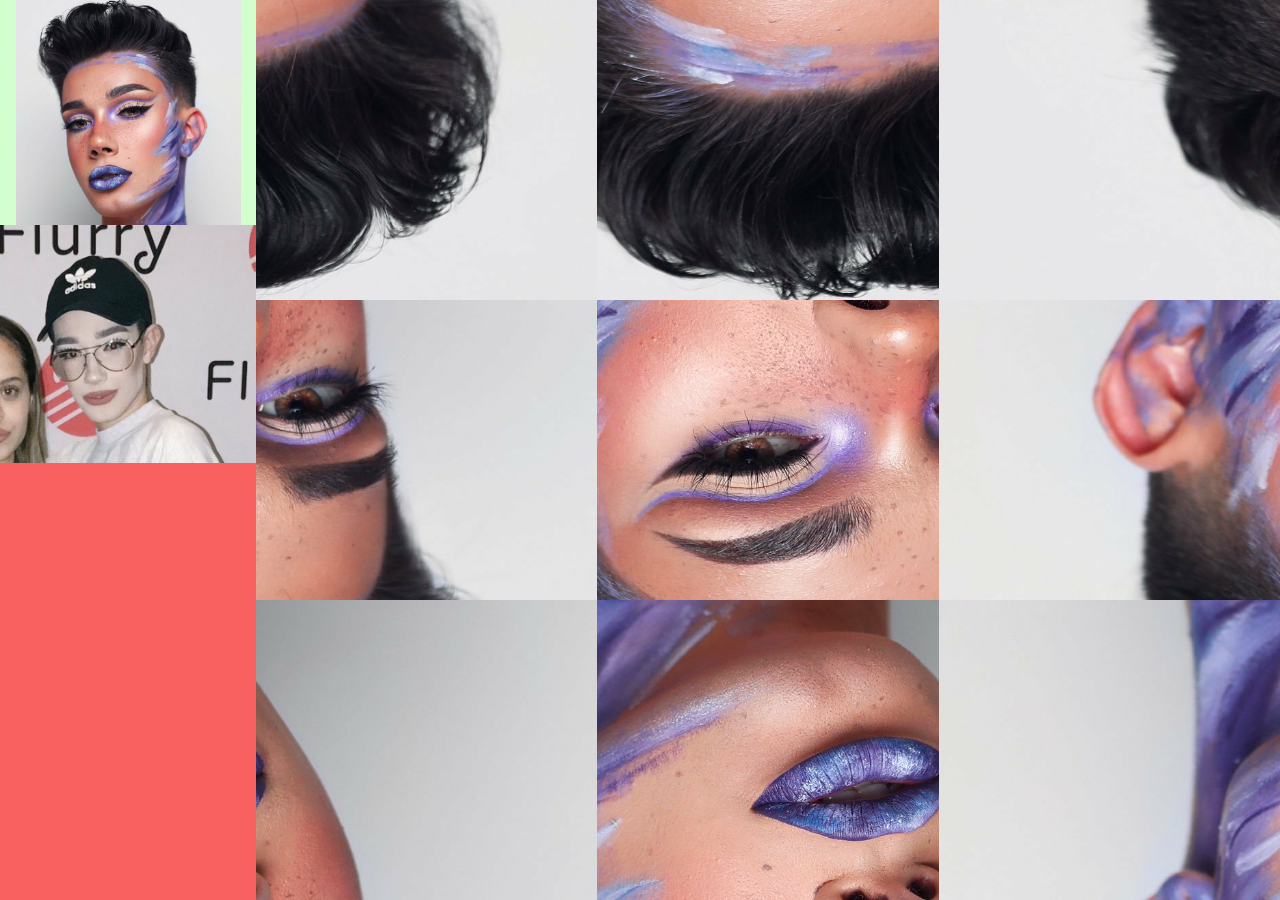
<file: index.html>
<html>
	
	<!-- the <head> section is for all the information that is needed by the browser but does NOT show up on the page -->
	<head>
		<meta charset="utf-8">
		<meta name="viewport" content="width=device-width, initial-scale=1">
		<title>Phase 8</title>
		<link rel="stylesheet" href="style.css"/>
	</head>
	<!-- the <body> section is for all the content that is actually displayed on the page -->
	<body>
		<div class="square-div pink">
			<div class="block3 blue center-content"><img class="restrict-img-size" src="images/james_square.png"></div>
			<div class="row red"><img class="restrict-img-size" src="images/flashback2.png" id="10" alt="James" onclick="checkImage(this)"></div>
			<a href="https://gutierrezliliana.github.io/Phase-9/">
			<img src="images/lips.gif" class="restrict-img-size hide" id="key">
			</a>
			</div>
		</div>
		<!-- the block div purple is showing the is that the images and also the other divs to have onclick for rotate images -->
		<div class="block-div purple">
			<div class="block2 violet"><img class="restrict-img-size picture" src="images/1.png" id="1" alt="Charles" onclick="rotateImage(this)">
			</div>
			<div class="block pink"><img class="restrict-img-size picture" src="images/4.png" id="2" alt="Charles" onclick="rotateImage2(this)">
			</div>
			<div class="block purple"><img class="restrict-img-size picture" src="images/7.png" id="3" alt="Charles" onclick="rotateImage3(this)">
			</div>
		</div>
		<!-- the block div violet is to actually which the blocks and also the images to put into boxes --> 
		<div class="block-div violet">
			<div class="block2 slate"><img class="restrict-img-size picture" src="images/2.png" id="4" alt="Charles" onclick="rotateImage(this)">
			</div>
			<div class="block blue"><img class="restrict-img-size picture" src="images/5.png" id="5" alt="Charles" onclick="rotateImage2(this)">
			</div>
			<div class="block violet"><img class="restrict-img-size picture" src="images/8.png" id="6" alt="Charles"onclick="rotateImage3(this)">
			</div>
		</div>
		<!-- the block div slate does the same thing as violet and purple which blocks and the boxes to actually within the same --> 
		<div class="block-div slate">
				
			<div class="block2 violet"><img class="restrict-img-size picture" src="images/3.png" id="7" alt="Charles" onclick="rotateImage(this)">
			</div>
			<div class="block purple"><img class="restrict-img-size picture" src="images/6.png" id="8" alt="Charles" onclick="rotateImage2(this)">
			</div>
			<div class="block slate"><img class="restrict-img-size picture" src="images/9.png" id="9" alt="Charles" onclick="rotateImage3(this)">
			</div> 
		</div>
		<script src="script.js"></script>
				
	</body> 
</html>
</file>
<file: style.css>
body {
	height: 100vh;
	width: 100vw;
	display: flex;
	margin: 0;
}

/* When writing CSS classes it is VERY important that you use hyphen delimited strings (square-div and NOT squareDiv) */
/* Addtionally, you should know what the class does just by looking at the name (the name should be DESCRIPTIVE) */
/* When thinking about sizing elements on your page, there are many different units you can use = https://www.w3schools.com/cssref/css_units.asp */
.square-div {
	height: 100%;
	width: calc(100%/4);
}

.row-div {
	display: block;
	height: 100%;
	width: calc(100%/3);
}

.block-div {
	display: block;
	height: 100%;
	width: calc(100%/3);
}

.block{
	display: block;
	height: calc(100%/3);
	width: 100%;
}

.block2{
	display: row;
	height: calc(100%/3);
	width: 100%;
}

.block3{

	height: 25%;
	width: 100%;
}

.box{
	height: 25%;
	width: 100%;
}

.row{
	display: block;
	height:75%;
	width: 100%;
}

/* When possible, organize CSS classes in alphabetical order */
.violet {
	background-color: #b4cfff;
}

.purple {
	background-color: #DA70D6;
}

.slate {
	background-color: #afc9c7;
}

.blue{
	background-color: #d3ffce;
}

.pink{
	background-color:#FFC0CB;
}

.red{
	background-color:#f96161;
}

.green{
	background-color: #008000;
}
.restrict-img-size{
	max-height:100%;
	max-width:100%;
}
.picture{
	height:100%;
	width:100%;
}
.center-content {
	align-items: center;
	justify-content: center;
	display:flex;
}
.rotate{
 -webkit-transform: rotate(90deg);
    -moz-transform: rotate(90deg);
    -o-transform: rotate(90deg);
    -ms-transform: rotate(90deg);
    transform: rotate(180deg);
	  
}
.rotate2{
 -webkit-transform: rotate(90deg);
    -moz-transform: rotate(90deg);
    -o-transform: rotate(90deg);
    -ms-transform: rotate(90deg);
    transform: rotate(180deg);
}
.rotate3{
 -webkit-transform: rotate(90deg);
    -moz-transform: rotate(90deg);
    -o-transform: rotate(90deg);
    -ms-transform: rotate(90deg);
    transform: rotate(180deg);
	
}
.opaque{
opacity:0.5;
}
.hide{
	display:none;
}
</file>
